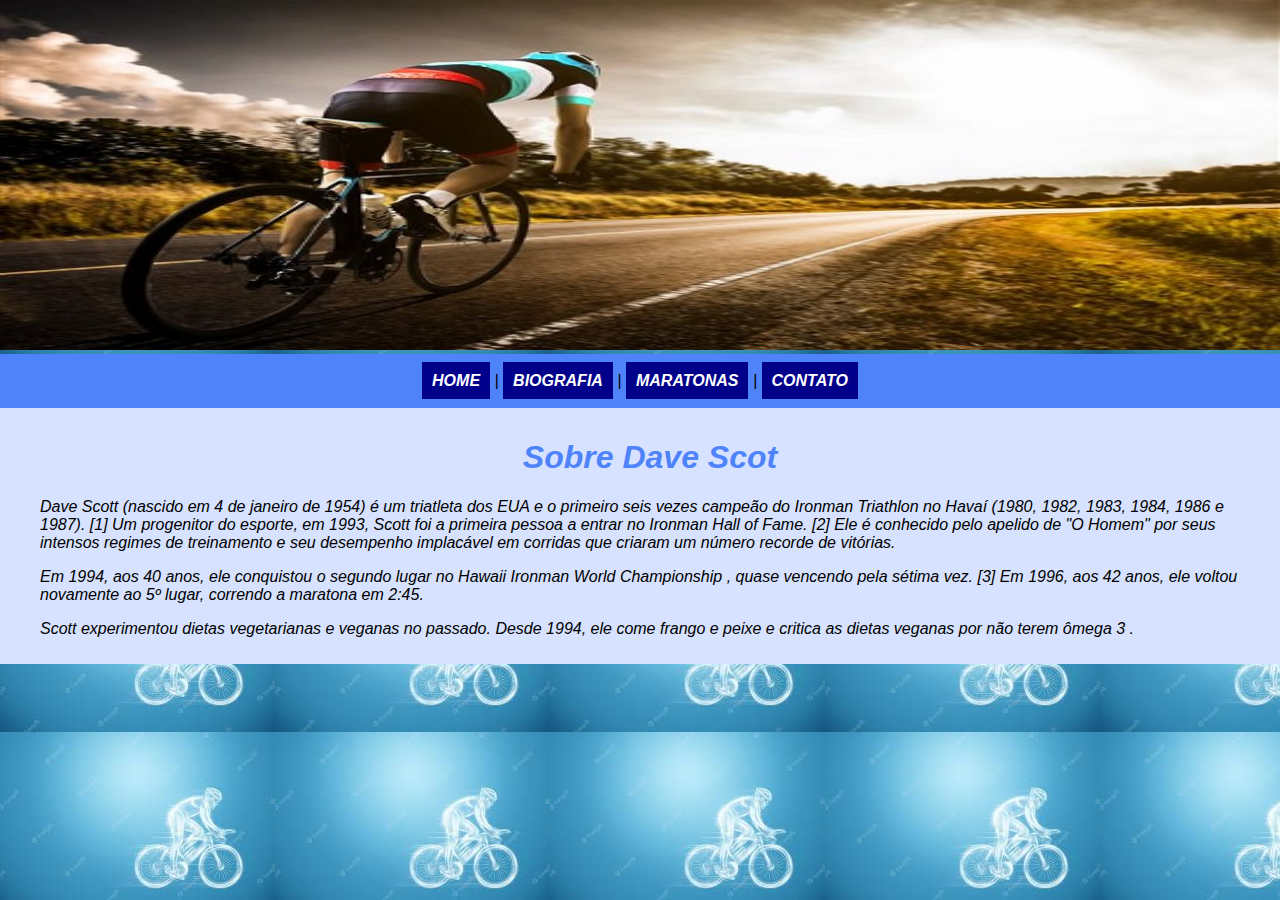
<file: pagina-aula01/index.html>
<!DOCTYPE html>
<html lang="pt-br">
<head>
    <meta charset="UTF-8">
    <meta name="viewport" content="width=device-width, initial-scale=1.0">
    <title>Maratona ciclistica</title>
   <link rel="stylesheet" href="style.css">
   
</head>
<body>
    <div id="principal">
        <img src="./imagens/capa.jpg" alt="">
        <div id="menu">
            <a href="index.html">HOME</a>  |  
            <a href="biografia.html">BIOGRAFIA</a>  |
            <a href="maratonas">MARATONAS</a>  |  
            <a href="contato.html">CONTATO</a>
        </div>
        <div id="conteudo">
            <h1>Sobre Dave Scot</h1>
            <p>Dave Scott (nascido em 4 de janeiro de 1954) é um triatleta dos EUA e o primeiro seis vezes campeão do Ironman Triathlon no Havaí (1980, 1982, 1983, 1984, 1986 e 1987). [1] Um progenitor do esporte, em 1993, Scott foi a primeira pessoa a entrar no Ironman Hall of Fame. [2] Ele é conhecido pelo apelido de "O Homem" por seus intensos regimes de treinamento e seu desempenho implacável em corridas que criaram um número recorde de vitórias.
            </p>
            <p>Em 1994, aos 40 anos, ele conquistou o segundo lugar no Hawaii Ironman World Championship , quase vencendo pela sétima vez. [3] Em 1996, aos 42 anos, ele voltou novamente ao 5º lugar, correndo a maratona em 2:45.</p>
            <p>
            Scott experimentou dietas vegetarianas e veganas no passado. Desde 1994, ele come frango e peixe e critica as dietas veganas por não terem ômega 3 . </p>
        </div>
        
    </div>
</body>
</html>
</file>
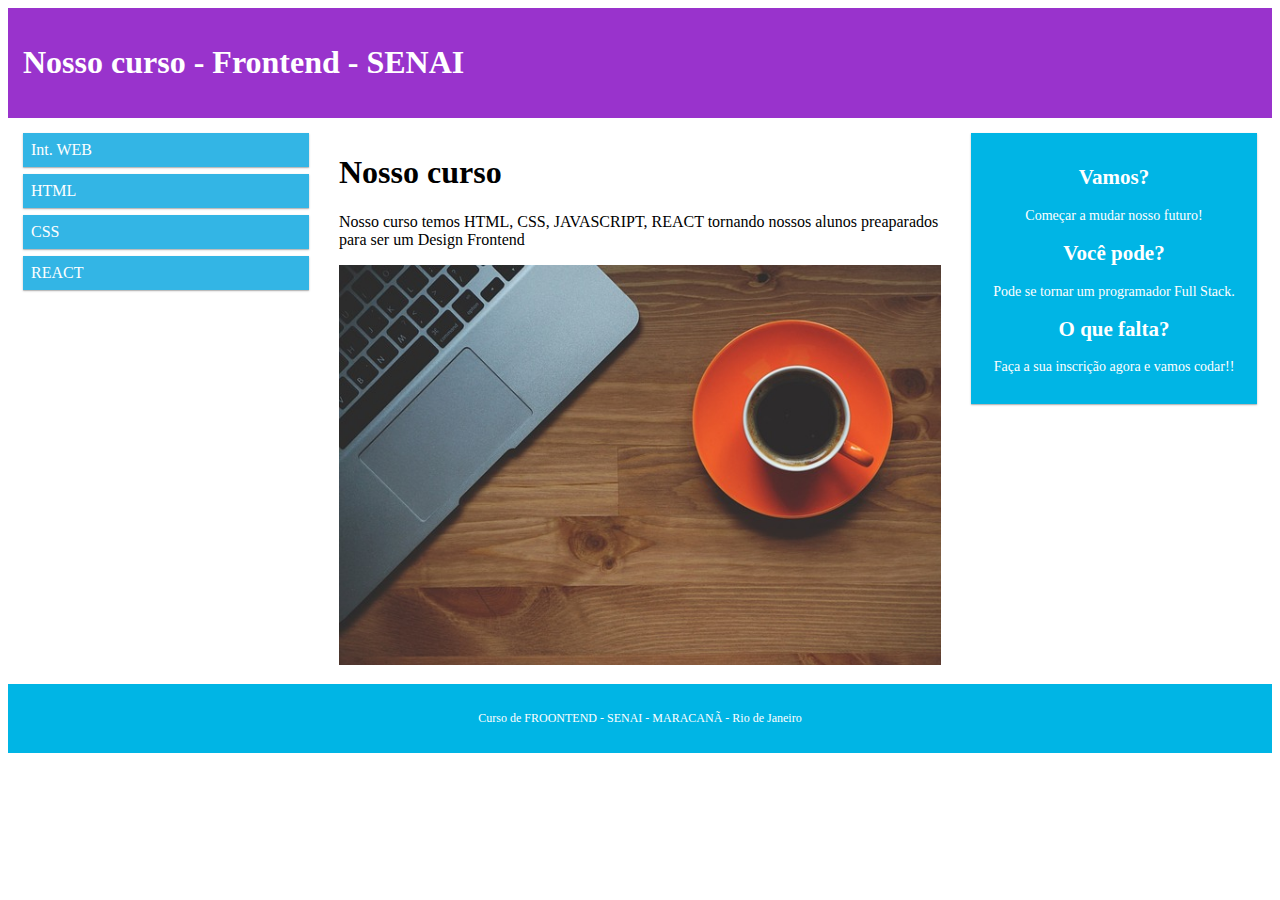
<file: pagina-aula03/index.html>
<!DOCTYPE html>
<html lang="en">
<head>
    <meta charset="UTF-8">
    <meta name="viewport" content="width=device-width, initial-scale=1.0">
    <link rel="stylesheet" href="style.css">
    <title>Página responsiva</title>
</head>
<body>
    <!-- div 1 banner ok -->
    <div class="header">
        <h1>Nosso curso - Frontend - SENAI</h1>
    </div>
    <!-- div 2 - corpo da página ok -->
    <div class="menu">
        <!-- Div 3 menu -->
        <div class="col-3 col-s-3 menu">
            <ul>
                <li>Int. WEB</li>
                <li>HTML</li>
                <li>CSS</li>
                <li>REACT</li>
            </ul>
        </div>
    
    <!-- div 4 texto -->
    <div class="col-6 col-s-9">
        <h1>Nosso curso</h1>
        <p>Nosso curso temos HTML, CSS, JAVASCRIPT, REACT tornando nossos alunos preaparados para ser um Design Frontend</p>
        <img src="./imagem/imagem1.jpg" width="460" height="345" >
    </div>

    <!-- div 5 - texto -->
    <div class="col-3 col-s-12">
        <div class="aside">
            <h2>Vamos?</h2>
            <p>Começar a mudar nosso futuro!</p>
            <h2>Você pode?</h2>
            <p>Pode se tornar um programador Full Stack.</p>
            <h2>O que falta?</h2>
            <p>Faça a sua inscrição agora e vamos codar!!</p>
        </div>
    </div>
</div>
    <!-- div 6 - rodapé -->
    <div class="footer">
        <p>Curso de FROONTEND - SENAI - MARACANÃ - Rio de Janeiro</p>
    </div>
    <!-- as div 3 e 4 tem que estar dentro da div 2 -->
</body>
</html>
</file>
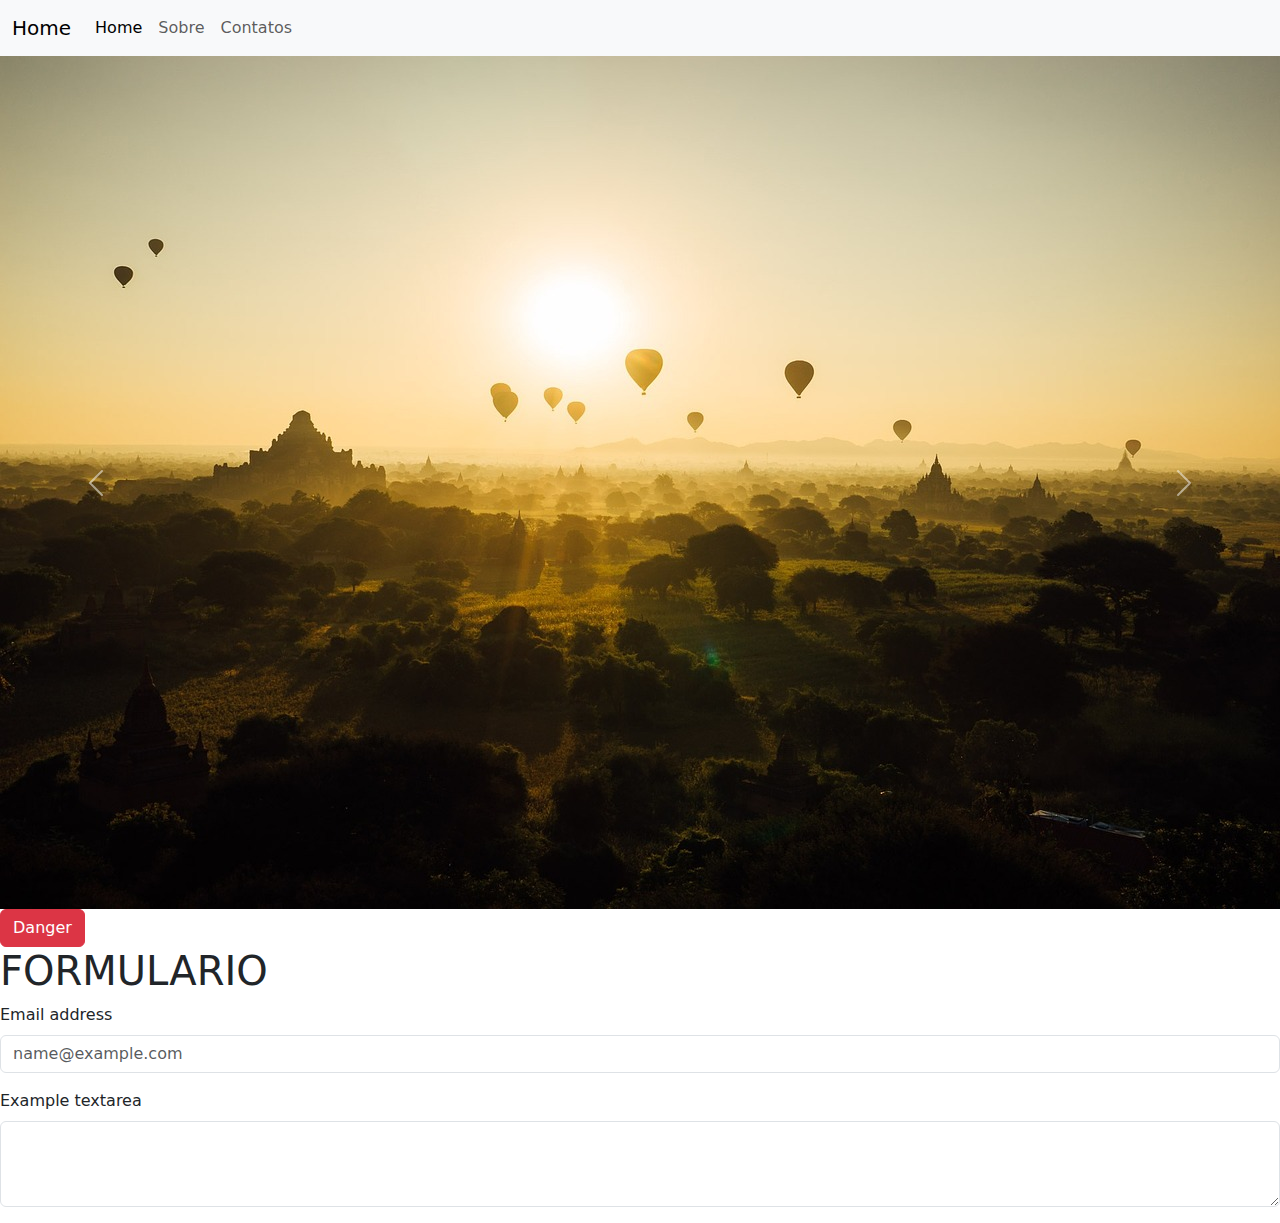
<file: pagina-aula04/index.html>
<!DOCTYPE html>
<html lang="en">
<head>
    <meta charset="UTF-8">
    <meta name="viewport" content="width=device-width, initial-scale=1.0">
    <link href="https://cdn.jsdelivr.net/npm/bootstrap@5.3.3/dist/css/bootstrap.min.css" rel="stylesheet" integrity="sha384-QWTKZyjpPEjISv5WaRU9OFeRpok6YctnYmDr5pNlyT2bRjXh0JMhjY6hW+ALEwIH" crossorigin="anonymous">
    <script src="https://cdn.jsdelivr.net/npm/bootstrap@5.3.3/dist/js/bootstrap.bundle.min.js" integrity="sha384-YvpcrYf0tY3lHB60NNkmXc5s9fDVZLESaAA55NDzOxhy9GkcIdslK1eN7N6jIeHz" crossorigin="anonymous"></script>
    
    <title>Document</title>
    
</head>
<body>
    <div>
        <nav class="navbar navbar-expand-lg bg-body-tertiary">
            <div class="container-fluid">
              <a class="navbar-brand" href="#">Home</a>
              <button class="navbar-toggler" type="button" data-bs-toggle="collapse" data-bs-target="#navbarNav" aria-controls="navbarNav" aria-expanded="false" aria-label="Toggle navigation">
                <span class="navbar-toggler-icon"></span>
              </button>
              <div class="collapse navbar-collapse" id="navbarNav">
                <ul class="navbar-nav">
                  <li class="nav-item">
                    <a class="nav-link active" aria-current="page" href="#">Home</a>
                  </li>
                  <li class="nav-item">
                    <a class="nav-link" href="#">Sobre</a>
                  </li>
                  <li class="nav-item">
                    <a class="nav-link" href="#">Contatos</a>
                  </li>
                  
                </ul>
              </div>
            </div>
          </nav>
        <div id="carouselExample" class="carousel slide">
            <div class="carousel-inner">
              <div class="carousel-item active">
                <img src="./img/imagem1.jpg" class="d-block w-100" alt="..." >
              </div>
              <div class="carousel-item">
                <img src="./img/imagem2.jpg" class="d-block w-100" alt="...">
              </div>
              <div class="carousel-item">
                <img src="./img/imagem3.jpg" class="d-block w-100" alt="...">
              </div>
              <div class="carousel-item">
                <img src="./img/imagem4.jpg" class="d-block w-100" alt="...">
              </div>
            </div>
            <button class="carousel-control-prev" type="button" data-bs-target="#carouselExample" data-bs-slide="prev">
              <span class="carousel-control-prev-icon" aria-hidden="true"></span>
              <span class="visually-hidden">Previous</span>
            </button>
            <button class="carousel-control-next" type="button" data-bs-target="#carouselExample" data-bs-slide="next">
              <span class="carousel-control-next-icon" aria-hidden="true"></span>
              <span class="visually-hidden">Next</span>
            </button>
          </div>
    </div>
    <div>
        <button type="button" class="btn btn-danger">Danger</button>
    </div>
    <h1>FORMULARIO</h1>
    <div>
        <div class="mb-3">
            <label for="exampleFormControlInput1" class="form-label">Email address</label>
            <input type="email" class="form-control" id="exampleFormControlInput1" placeholder="name@example.com">
          </div>
          <div class="mb-3">
            <label for="exampleFormControlTextarea1" class="form-label">Example textarea</label>
            <textarea class="form-control" id="exampleFormControlTextarea1" rows="3"></textarea>
          </div>
    </div>
    
</body>
</html>
</file>
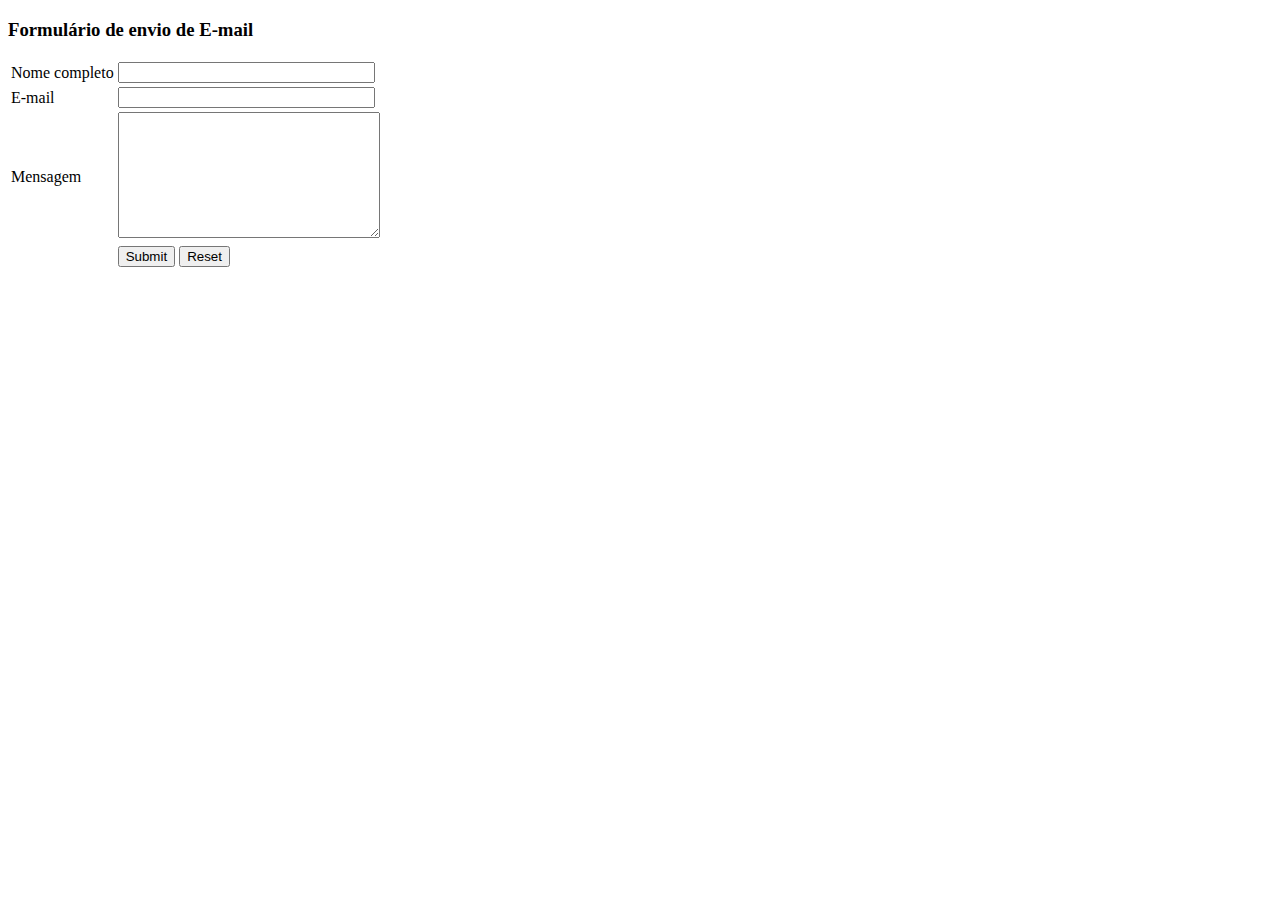
<file: pagina-aula05/index.html>
<!DOCTYPE html>
<html lang="en">
<head>
    <meta charset="UTF-8">
    <meta name="viewport" content="width=device-width, initial-scale=1.0">
    <title>Formulário de Validação</title>
</head>
<body>
        <h3>Formulário de envio de E-mail</h3>
        <form action="" onsubmit="return enviardados()">
            <table>               
                <tr>
                    <td>Nome completo</td>
                    <td><input name="tx_nome" type="text" id="tx_nome" size="29" maxlength="150"></td>
                </tr>
                <tr>
                    <td>E-mail</td>
                    <td><input name="tx_email" type="text" id="tx_email" size="29" maxlength="150"></td>
                </tr>
                <tr>
                    <td>Mensagem</td>
                    <td><textarea name="tx_mensagem" id="tx_mensagem" cols="30" rows="8" ></textarea></td>
                </tr>
                <tr>
                    <td> </td>
                    <td>
                        <input type="submit">
                        <input type="reset">
                    </td>
                </tr>
            </table>
        </form>
        <script>
            function enviardados(){
                //window.alert("enviado!!!")
                //validar o formulário java script
            }
        </script>

</body>
</html>
</file>
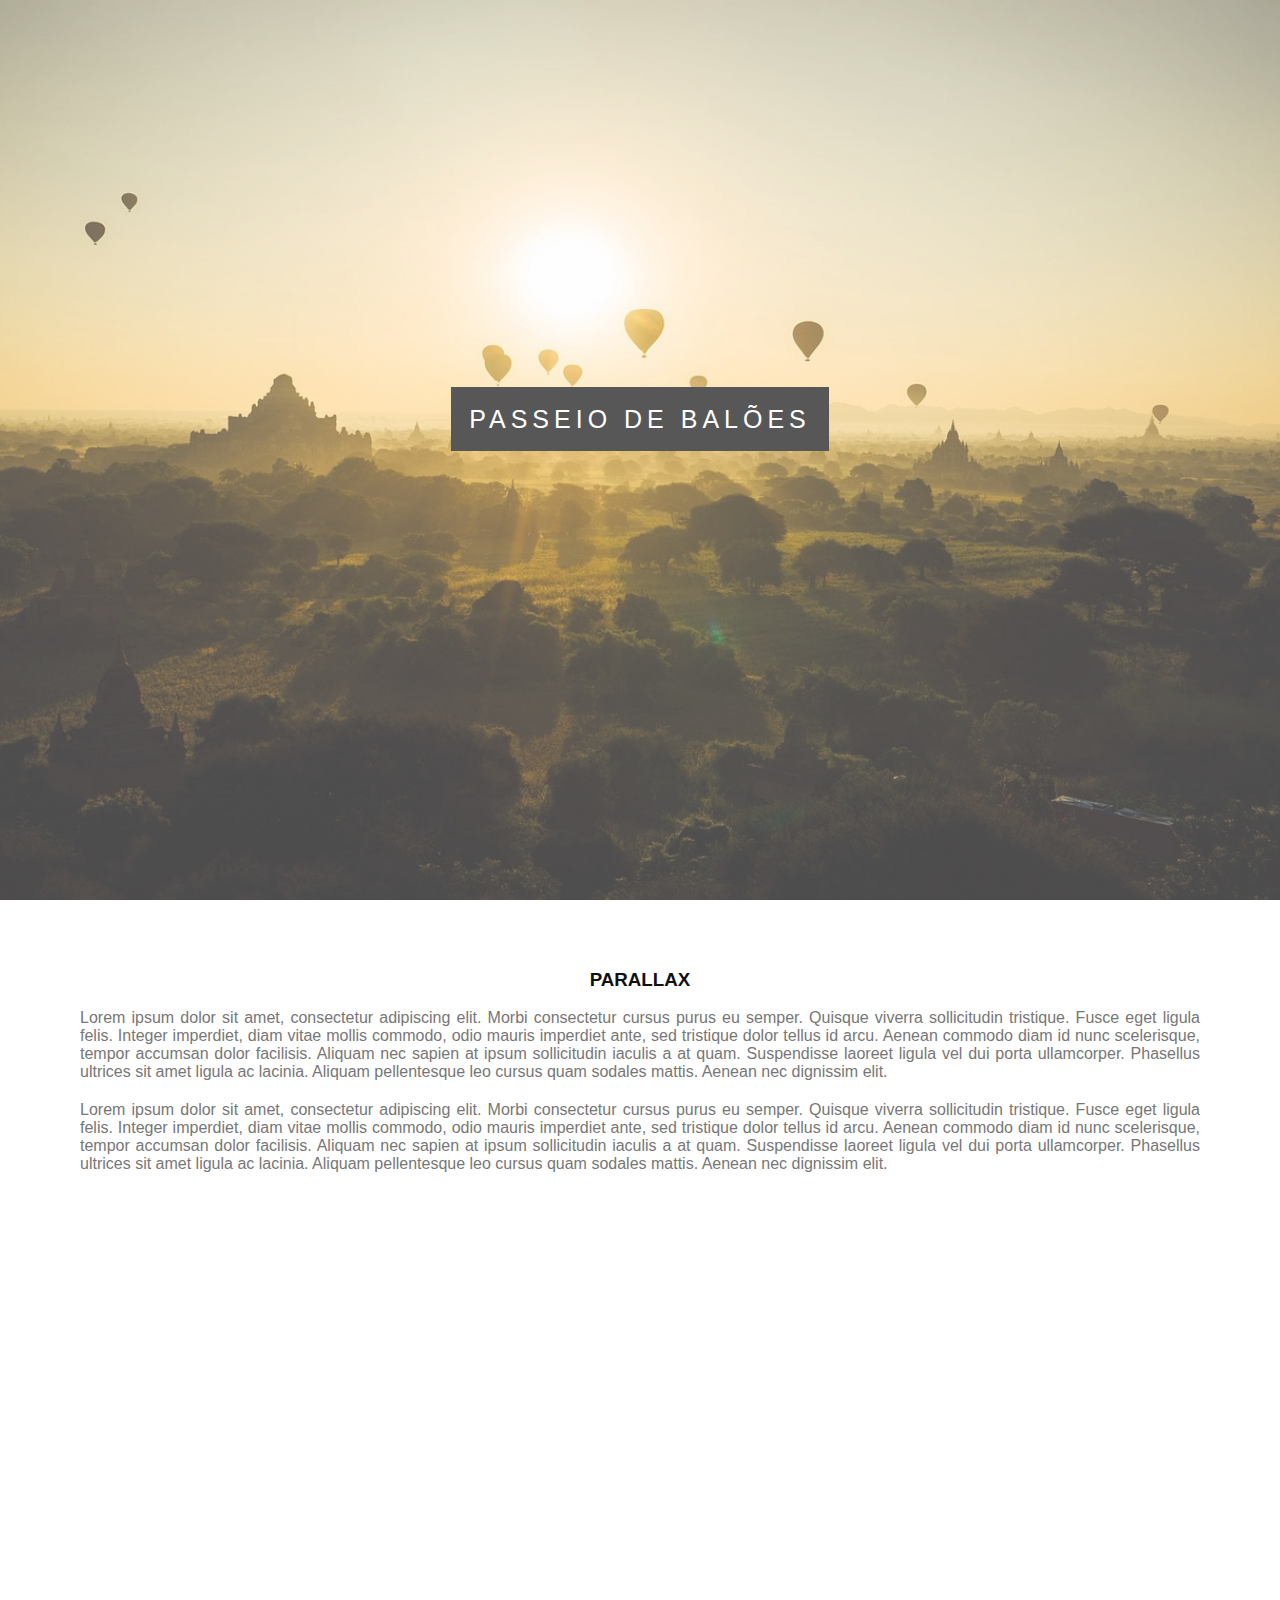
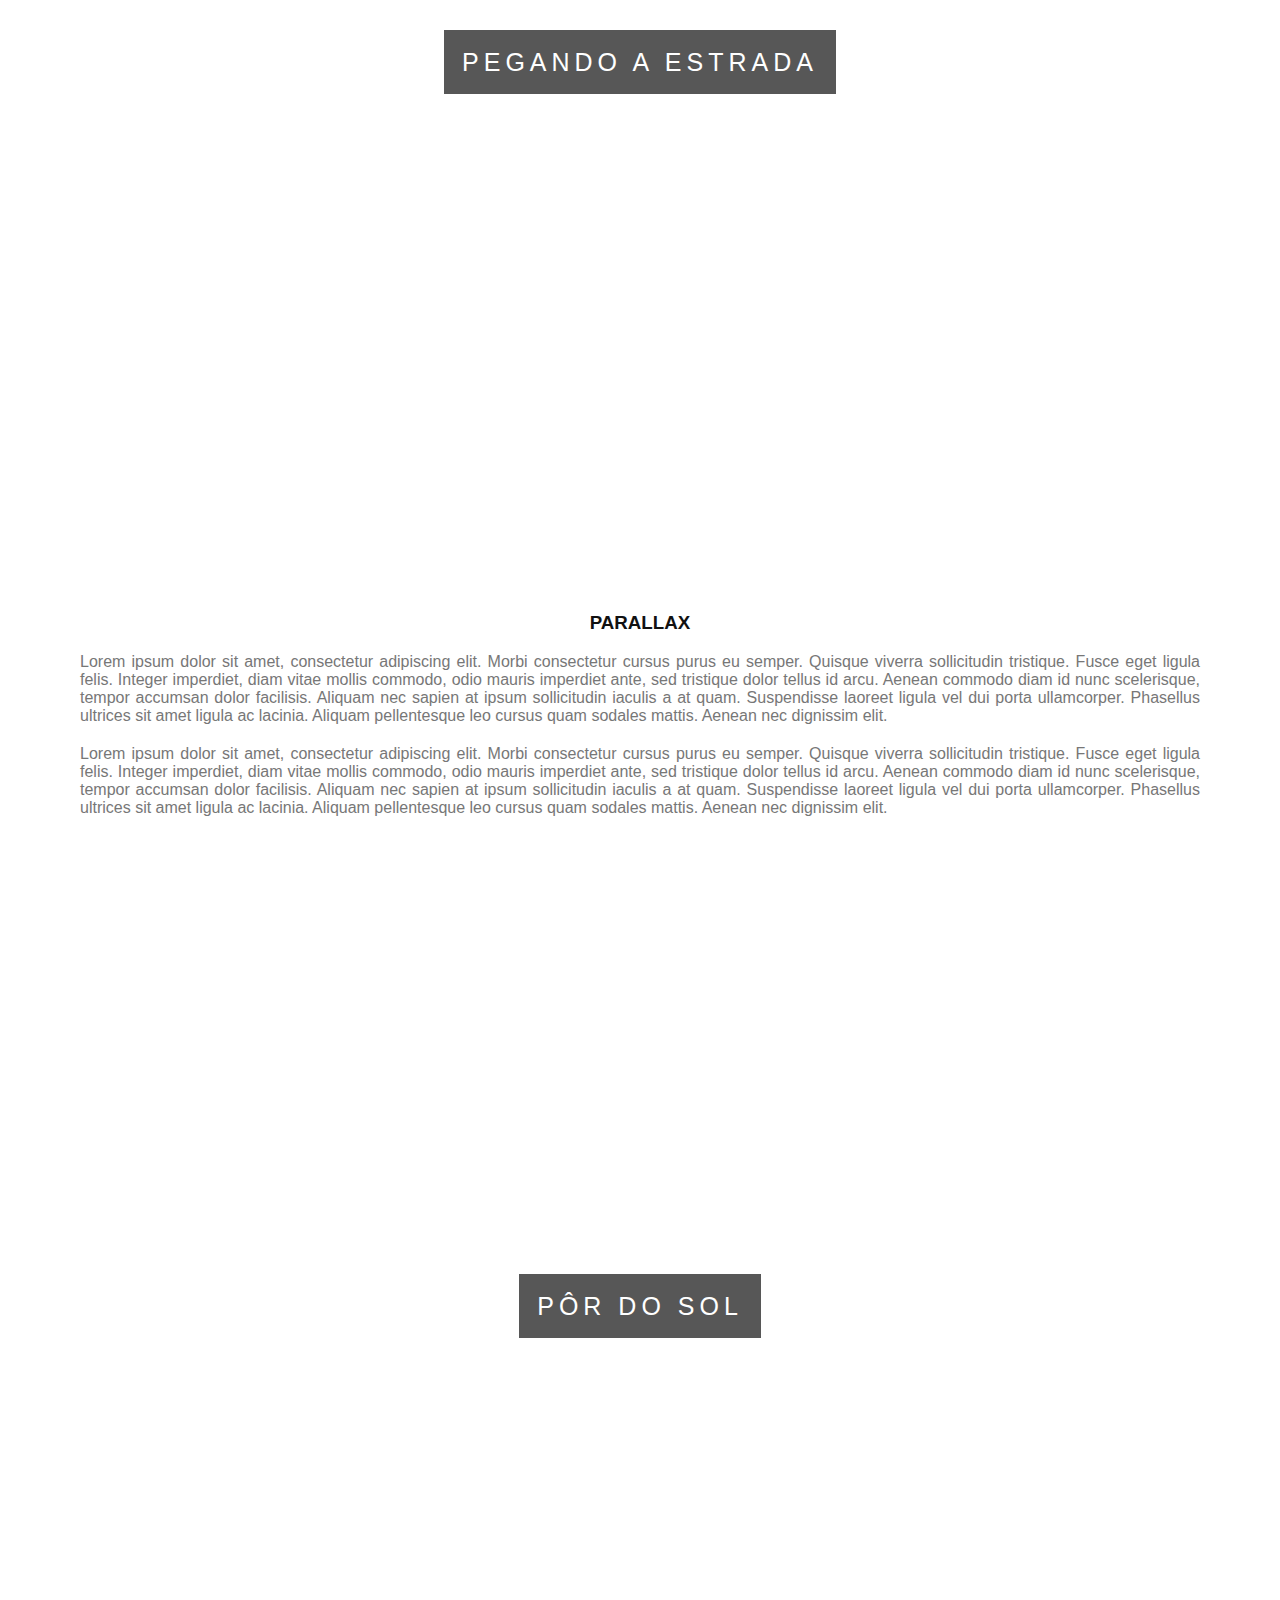
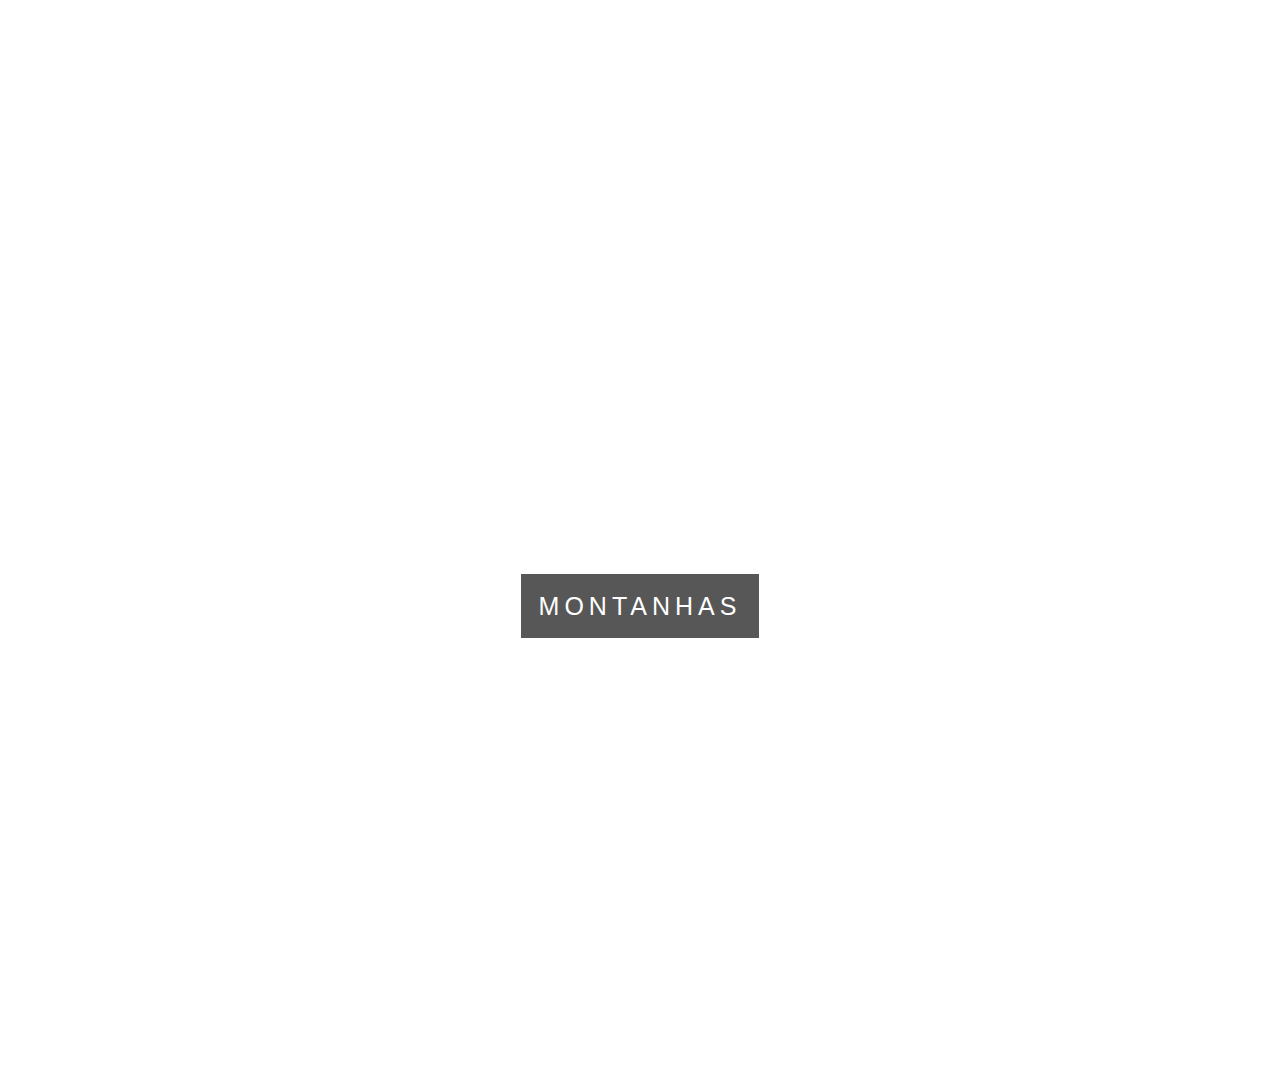
<file: parallax/index.html>
<!DOCTYPE html>
<html>
<head>
	<title>Parallax</title>
	<meta charset="utf-8">
	
	<style type="text/css">
		
		/* Configuração padrão da página
		-------------------------------*/
		body, html {
			margin: 0;
			font: 16px "Lato", sans-serif;
			color: #777;
			height: 100%;
		}

		.conteudo {
			color: #777;
			background-color: white;
			text-align: justify;
			padding: 50px 80px;
		}

		h3 {
			text-transform: uppercase;
			color: #111;
			text-align: center;
		}

		p{
			margin-bottom: 20px;
		}

		/* Efeito Parallax
		-------------------------------*/
		.caixa1, .caixa2, .caixa3, .caixa4 {
			position: relative;
			height: 100%;
			opacity: 0.7;
			background-repeat: no-repeat;
			background-size: cover;
			background-position: center;
			background-attachment: fixed; 
		}

		.caixa1 {
			background-image: url(imagens/imagem1.jpg);
		}

		.caixa2 {
			background-image: url(imagens/imagem2.jpg);
		}

		.caixa3 {
			background-image: url(imagens/imagem3.jpg);
		}

		.caixa4 {
			background-image: url(imagens/imagem4.jpg);
		}

		.conteudo-titulo {
			position: absolute;
			left: 0;
			top: 45%;
			width: 100%;
			text-align: center;
		}

		.conteudo-titulo span.titulo {
			color: #fff;
			background-color: #111;
			padding: 18px;
			font-size: 25px;
			letter-spacing: 5px;
			text-transform: uppercase;
		}

	</style>

</head>
<body>

	<div class="caixa1">
		<div class="conteudo-titulo">
			<span class="titulo">PASSEIO DE BALÕES</span>
		</div>
	</div>

	<div class="conteudo">
		<h3>Parallax</h3>
		<p>Lorem ipsum dolor sit amet, consectetur adipiscing elit. Morbi consectetur cursus purus eu semper. Quisque viverra sollicitudin tristique. Fusce eget ligula felis. Integer imperdiet, diam vitae mollis commodo, odio mauris imperdiet ante, sed tristique dolor tellus id arcu. Aenean commodo diam id nunc scelerisque, tempor accumsan dolor facilisis. Aliquam nec sapien at ipsum sollicitudin iaculis a at quam. Suspendisse laoreet ligula vel dui porta ullamcorper. Phasellus ultrices sit amet ligula ac lacinia. Aliquam pellentesque leo cursus quam sodales mattis. Aenean nec dignissim elit.</p>

		<p>Lorem ipsum dolor sit amet, consectetur adipiscing elit. Morbi consectetur cursus purus eu semper. Quisque viverra sollicitudin tristique. Fusce eget ligula felis. Integer imperdiet, diam vitae mollis commodo, odio mauris imperdiet ante, sed tristique dolor tellus id arcu. Aenean commodo diam id nunc scelerisque, tempor accumsan dolor facilisis. Aliquam nec sapien at ipsum sollicitudin iaculis a at quam. Suspendisse laoreet ligula vel dui porta ullamcorper. Phasellus ultrices sit amet ligula ac lacinia. Aliquam pellentesque leo cursus quam sodales mattis. Aenean nec dignissim elit.</p>
	</div>

	<div class="caixa2">
		<div class="conteudo-titulo">
			<span class="titulo">Pegando a estrada</span>
		</div>
	</div>

	<div class="conteudo">
		<h3>Parallax</h3>
		<p>Lorem ipsum dolor sit amet, consectetur adipiscing elit. Morbi consectetur cursus purus eu semper. Quisque viverra sollicitudin tristique. Fusce eget ligula felis. Integer imperdiet, diam vitae mollis commodo, odio mauris imperdiet ante, sed tristique dolor tellus id arcu. Aenean commodo diam id nunc scelerisque, tempor accumsan dolor facilisis. Aliquam nec sapien at ipsum sollicitudin iaculis a at quam. Suspendisse laoreet ligula vel dui porta ullamcorper. Phasellus ultrices sit amet ligula ac lacinia. Aliquam pellentesque leo cursus quam sodales mattis. Aenean nec dignissim elit.</p>

		<p>Lorem ipsum dolor sit amet, consectetur adipiscing elit. Morbi consectetur cursus purus eu semper. Quisque viverra sollicitudin tristique. Fusce eget ligula felis. Integer imperdiet, diam vitae mollis commodo, odio mauris imperdiet ante, sed tristique dolor tellus id arcu. Aenean commodo diam id nunc scelerisque, tempor accumsan dolor facilisis. Aliquam nec sapien at ipsum sollicitudin iaculis a at quam. Suspendisse laoreet ligula vel dui porta ullamcorper. Phasellus ultrices sit amet ligula ac lacinia. Aliquam pellentesque leo cursus quam sodales mattis. Aenean nec dignissim elit.</p>
	</div>

	<div class="caixa3">
		<div class="conteudo-titulo">
			<span class="titulo">Pôr do sol</span>
		</div>
	</div>

	<div class="caixa4">
		<div class="conteudo-titulo">
			<span class="titulo">Montanhas</span>
		</div>
	</div>

</body>
</html>
</file>
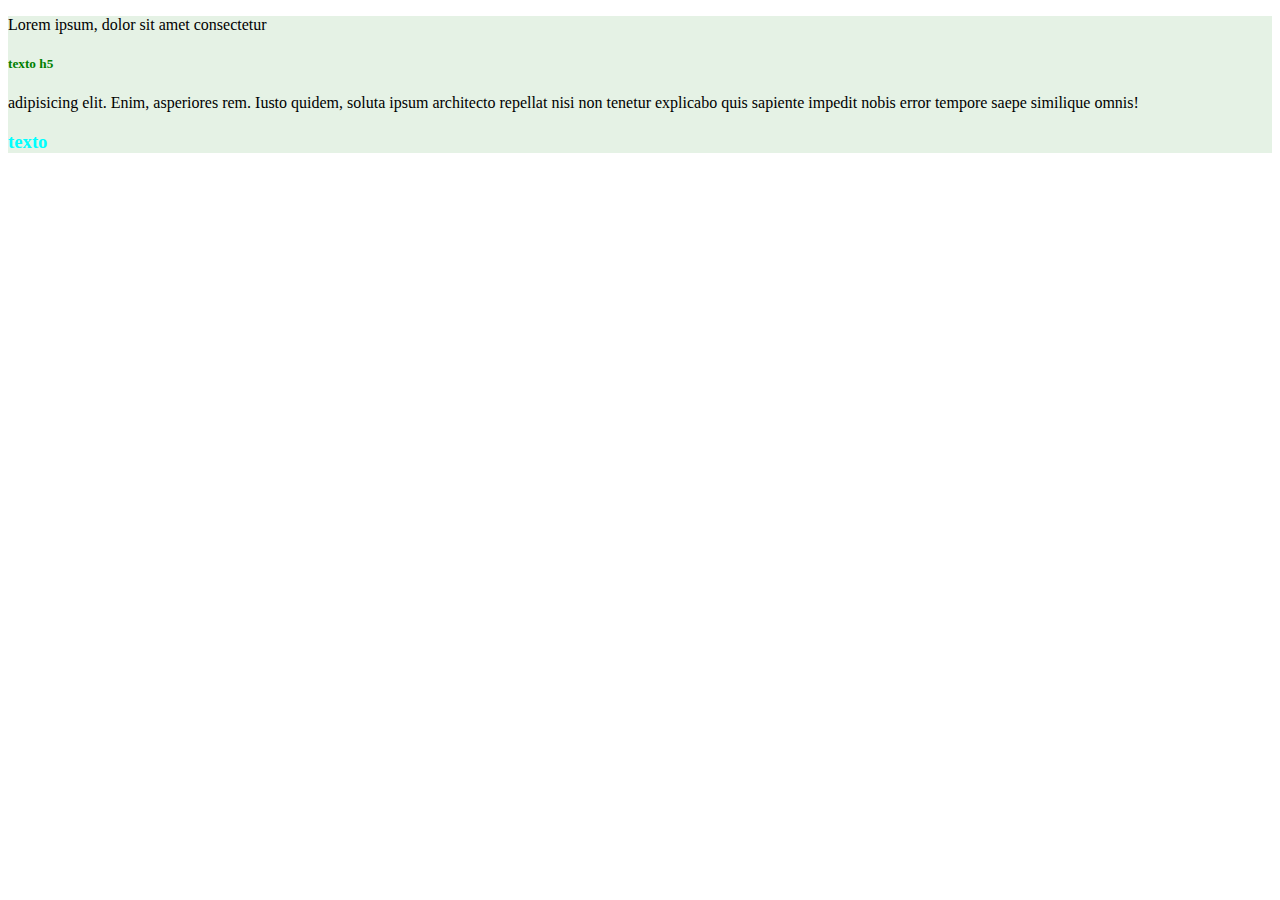
<file: pagina-aula01/contatos.html>
<!DOCTYPE html>
<html lang="en">
<head>
    <meta charset="UTF-8">
    <meta name="viewport" content="width=device-width, initial-scale=1.0">
    <title>Document</title>
    <style>
        .tr h5{
            color: green;
        }
        .tr h3{
            color: aqua;
        }
        .tr{
            background: rgba(0, 128, 0, 0.1)
        }
    </style>
</head>
<body>
   <div class="tr">
    <p>Lorem ipsum, dolor sit amet consectetur 
        <h5>texto h5</h5>adipisicing elit. Enim, asperiores rem. Iusto quidem, soluta ipsum architecto repellat nisi non tenetur explicabo quis sapiente impedit nobis error tempore saepe similique omnis!</p>
   <h3>texto</h3>
</div>
</body>
</html>
</file>
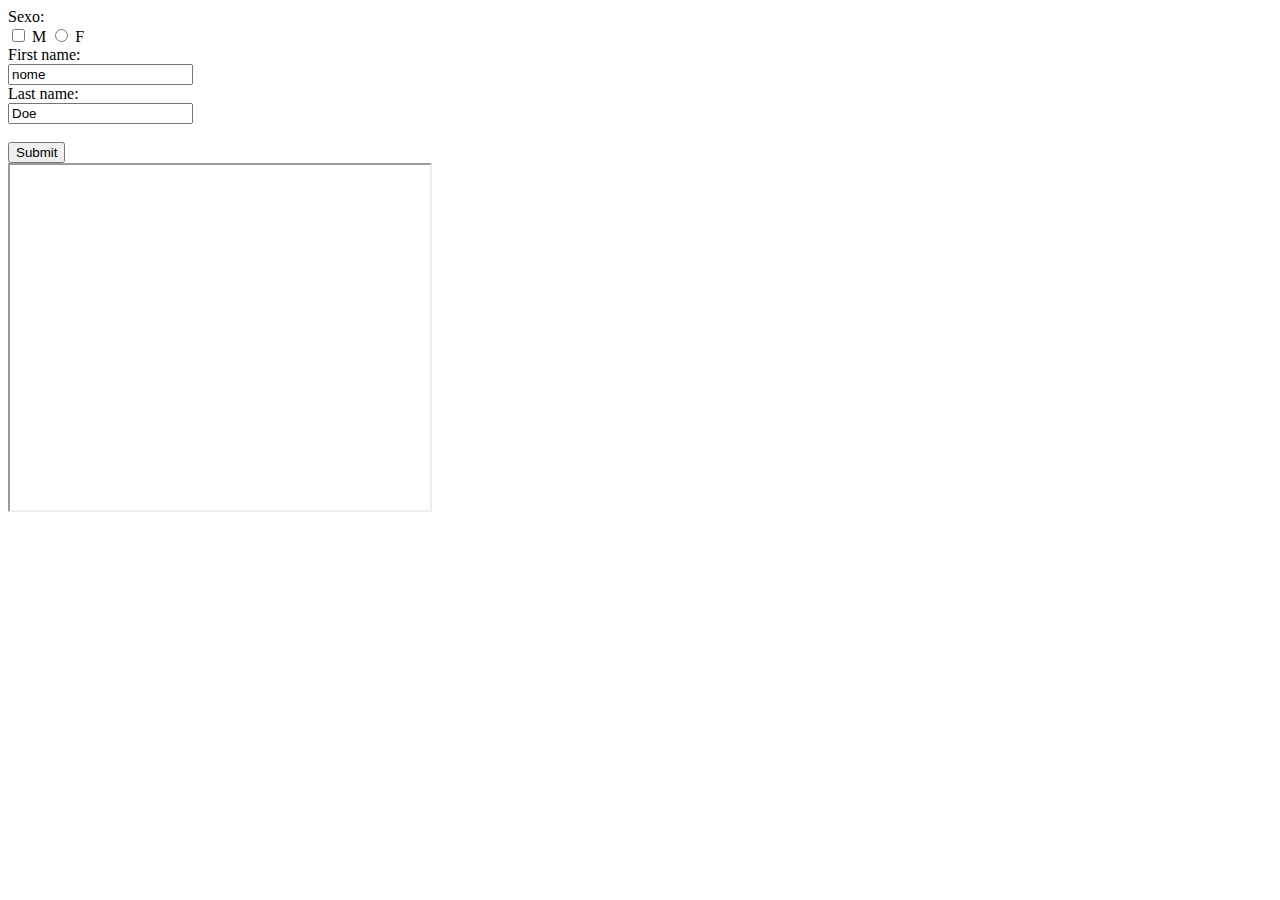
<file: pagina-aula01/form.html>
<!DOCTYPE html>
<html lang="en">
<head>
    <meta charset="UTF-8">
    <meta name="viewport" content="width=device-width, initial-scale=1.0">
    <title>Document</title>
</head>
<body>
    <form action=""  >
        
        <label for="fname">Sexo:</label><br>
        <input type="checkbox" value="M">
        <label for="fname">M</label>
        <input type="radio" value="F">
        <label for="fname">F</label><br>
        <label for="fname">First name:</label><br>
        <input type="text" id="fname" name="fname" value="nome"><br>
        <label for="lname">Last name:</label><br>
        <input type="text" id="lname" name="lname" value="Doe"><br><br>
        <input type="submit" value="Submit">
        <br>
        <iframe width="420" height="345" src="https://www.youtube.com/watch?v=Meu9L5fQGG8">
        </iframe>
    </form>
</body>
</html>
</file>
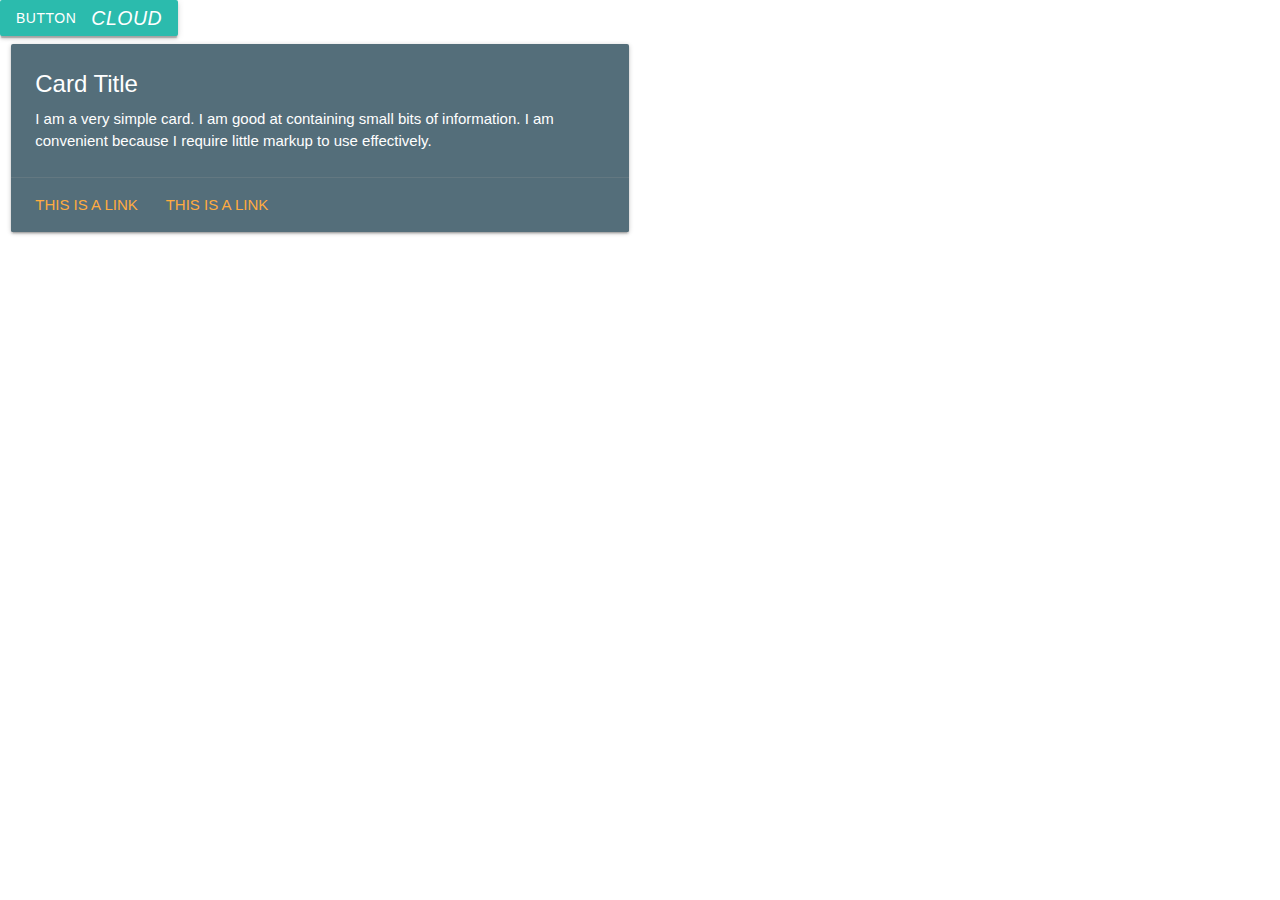
<file: pagina-aula04/index01.html>
<!DOCTYPE html>
<html lang="en">
<head>
    <meta charset="UTF-8">
    <meta name="viewport" content="width=device-width, initial-scale=1.0">
    <title>Document</title>
     <!-- Compiled and minified CSS -->
     <link rel="stylesheet" href="https://cdnjs.cloudflare.com/ajax/libs/materialize/1.0.0/css/materialize.min.css">

     <!-- Compiled and minified JavaScript -->
     <script src="https://cdnjs.cloudflare.com/ajax/libs/materialize/1.0.0/js/materialize.min.js"></script>
             
</head>
<body>
    <a class="waves-effect waves-light btn"><i class="material-icons right">cloud</i>button</a>
    <div class="row">
        <div class="col s12 m6">
          <div class="card blue-grey darken-1">
            <div class="card-content white-text">
              <span class="card-title">Card Title</span>
              <p>I am a very simple card. I am good at containing small bits of information.
              I am convenient because I require little markup to use effectively.</p>
            </div>
            <div class="card-action">
              <a href="#">This is a link</a>
              <a href="#">This is a link</a>
            </div>
          </div>
        </div>
      </div>
</body>
</html>
</file>
<file: pagina-aula01/style.css>
body{
    background: #d2d2c1 url('./imagens/fundo.jpg');
    margin: auto;
    font-family: 'Gill Sans', 'Gill Sans MT', Calibri, 'Trebuchet MS', sans-serif;
    font-style: italic;
}
#principal{
    width: 1280px;
}
#menu{
    background-color: #4f83fa;
    padding: 18px;
    text-align: center;
}
#conteudo{
    background: #D6E2FF;
    padding: 10px 20px 10px 40px;
}
img{
    width: 1280px;
    height: 350px;
}
#conteudo h1{
    text-align: center;
    color: #4f83fa;
}
a{
    color: white;
    text-decoration: none;
    font-weight: bold;
    padding: 10px;
    font-family: 'Lucida Sans', 'Lucida Sans Regular', 'Lucida Grande', 'Lucida Sans Unicode', Geneva, Verdana, sans-serif;
}
a:link, a:visited{
    background-color:darkblue;
} 
a:hover, a:active{
    background-color: blueviolet;
    border-radius: 20px;
}
</file>
<file: pagina-aula03/style.css>
*{
    box-sizing: border-box;
}
/* banner */
.header{
    background-color: #9933cc;
    color: #ffffff;
    padding: 15px;
}
.menu::after {
    content: "";
    clear: both;
    display:table
}
.menu ul{
    list-style-type: none;
    margin: 0;
    padding: 0;
}
.menu li{
    padding: 8px;
    margin-bottom: 7px;
    background-color: #33b5e5;
    color: white;
    box-shadow: 0  1px rgba(0, 0, 0, 0.12), 0 1px 2px rgba(0, 0, 0, 0.24);
}
.menu li:hover{
    background-color: #0099cc;
}
.aside{
    background-color: #00b5e5;
    padding: 15px;
    color: white;
    text-align: center;
    font-size: 14px;
    box-shadow: 0  1px rgba(0, 0, 0, 0.12), 0 1px 2px rgba(0, 0, 0, 0.24);

}
.footer{
    background-color: #00b5e5;
    color: white;
    text-align: center;
    font-size: 12px;
    padding: 15px;
}
img{
    width: 100%;
    height: auto;
}
/* -----  ---- ---comandos reponsivos ----- ---- --- */
[class*="col-"] {
    float: left;
    padding: 15px;
  }
  /* For mobile phones: */
[class*="col-"] {
    width: 100%;
  }
  @media only screen and (min-width: 600px) {
    /* For tablets: */
    .col-s-1 {width: 8.33%;}
    .col-s-2 {width: 16.66%;}
    .col-s-3 {width: 25%;}
    .col-s-4 {width: 33.33%;}
    .col-s-5 {width: 41.66%;}
    .col-s-6 {width: 50%;}
    .col-s-7 {width: 58.33%;}
    .col-s-8 {width: 66.66%;}
    .col-s-9 {width: 75%;}
    .col-s-10 {width: 83.33%;}
    .col-s-11 {width: 91.66%;}
    .col-s-12 {width: 100%;}
  }
  @media only screen and (min-width: 768px) {
    /* For desktop: */
    .col-1 {width: 8.33%;}
    .col-2 {width: 16.66%;}
    .col-3 {width: 25%;}
    .col-4 {width: 33.33%;}
    .col-5 {width: 41.66%;}
    .col-6 {width: 50%;}
    .col-7 {width: 58.33%;}
    .col-8 {width: 66.66%;}
    .col-9 {width: 75%;}
    .col-10 {width: 83.33%;}
    .col-11 {width: 91.66%;}
    .col-12 {width: 100%;}
  }
</file>
